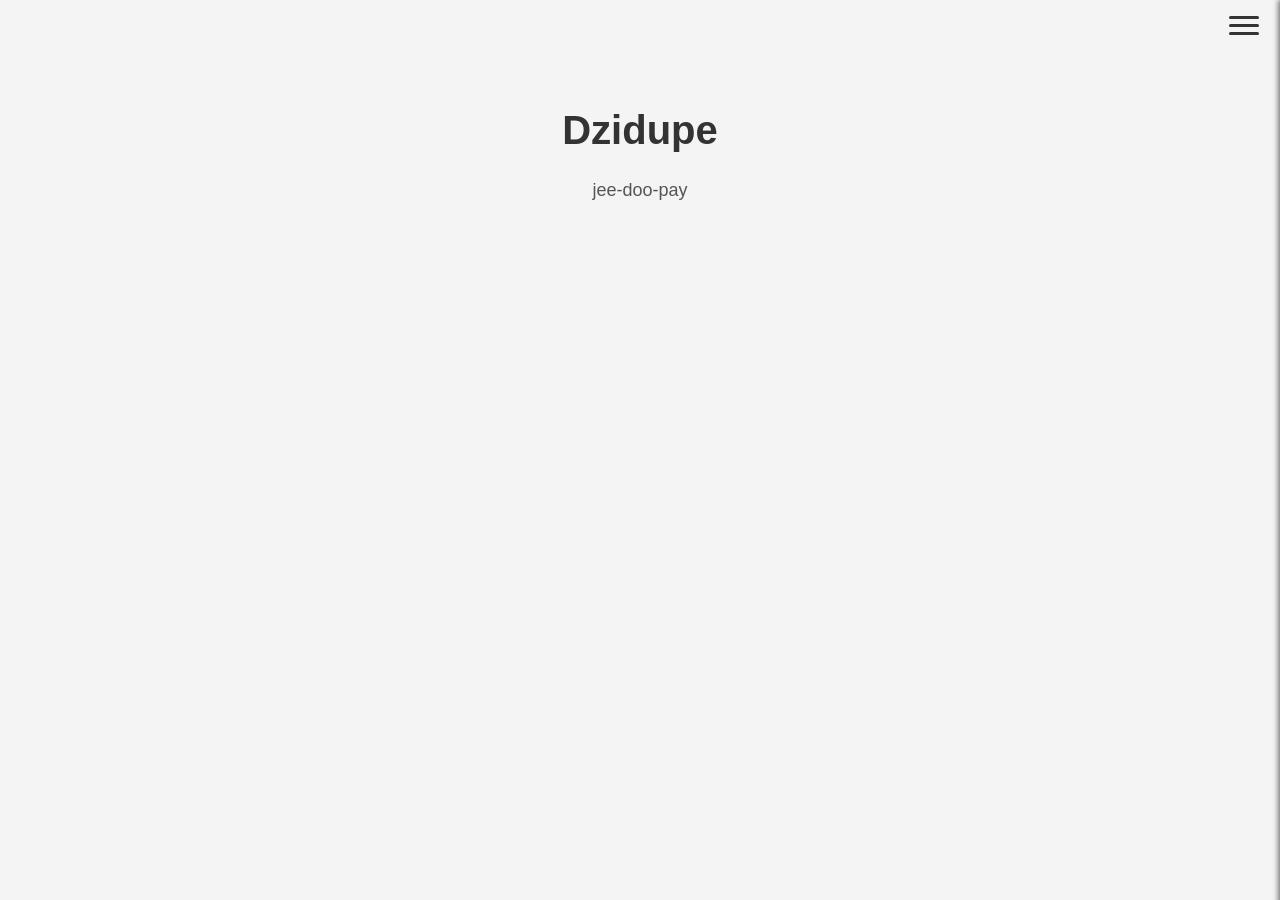
<file: index.html>
<!doctype html>
<html>
  <head>
    <meta charset="UTF-8" />
    <meta http-equiv="X-UA-Compatible" content="IE=edge" />
    <meta name="viewport" content="width=device-width, initial-scale=1.0" />
    <link rel="stylesheet" type="text/css" href="css/styles.css" />
    <title>dzidu</title>
  </head>

  <body>
    <div class="backdrop"></div>

    <button class="menu-btn" aria-label="Open Menu">
      <span class="bar"></span>
      <span class="bar"></span>
      <span class="bar"></span>
    </button>

    <nav class="nav-drawer">
      <a href="index.html">Home</a>
      <a href="htmls/movies.html">Movies</a>
      <a href="htmls/synchronized_lyrics_chords_player.html">Chord chart</a>
    </nav>

    <div class="main-content" style="padding: 50px">
      <h1>Dzidupe</h1>
      <p>jee-doo-pay</p>
    </div>

    <script src="scripts/index.js"></script>
  </body>
</html>
</file>
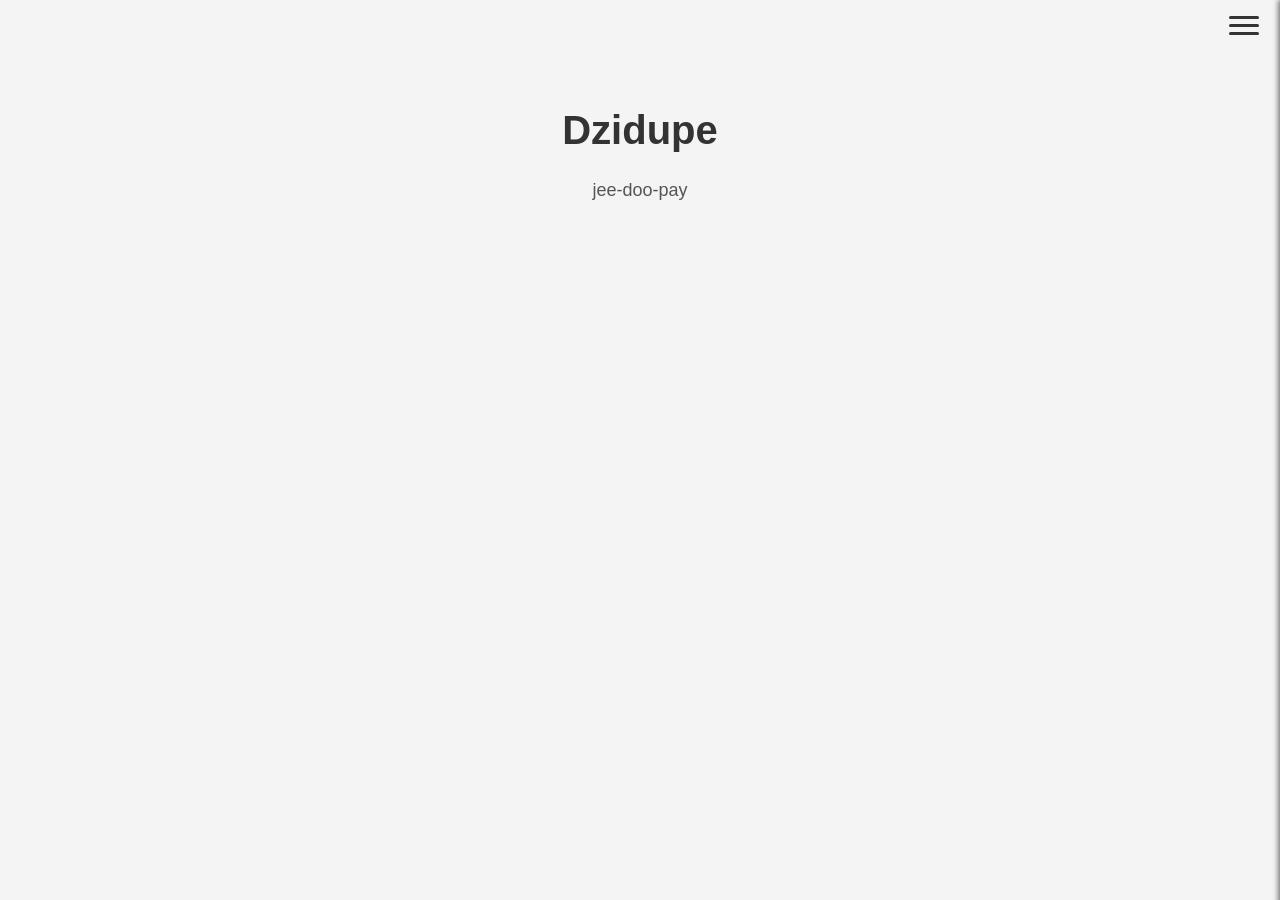
<file: htmls/index.html>
<!doctype html>
<html>
  <head>
    <meta charset="UTF-8" />
    <meta http-equiv="X-UA-Compatible" content="IE=edge" />
    <meta name="viewport" content="width=device-width, initial-scale=1.0" />
    <link rel="stylesheet" type="text/css" href="../css/styles.css" />
    <title>dzidu</title>
  </head>

  <body>
    <div class="backdrop"></div>

    <button class="menu-btn" aria-label="Open Menu">
      <span class="bar"></span>
      <span class="bar"></span>
      <span class="bar"></span>
    </button>

    <nav class="nav-drawer">
      <a href="index.html">Home</a>
      <a href="movies.html">Movies</a>
    </nav>

    <div class="main-content" style="padding: 50px">
      <h1>Dzidupe</h1>
      <p>jee-doo-pay</p>
    </div>

    <script src="../scripts/index.js"></script>
  </body>
</html>
</file>
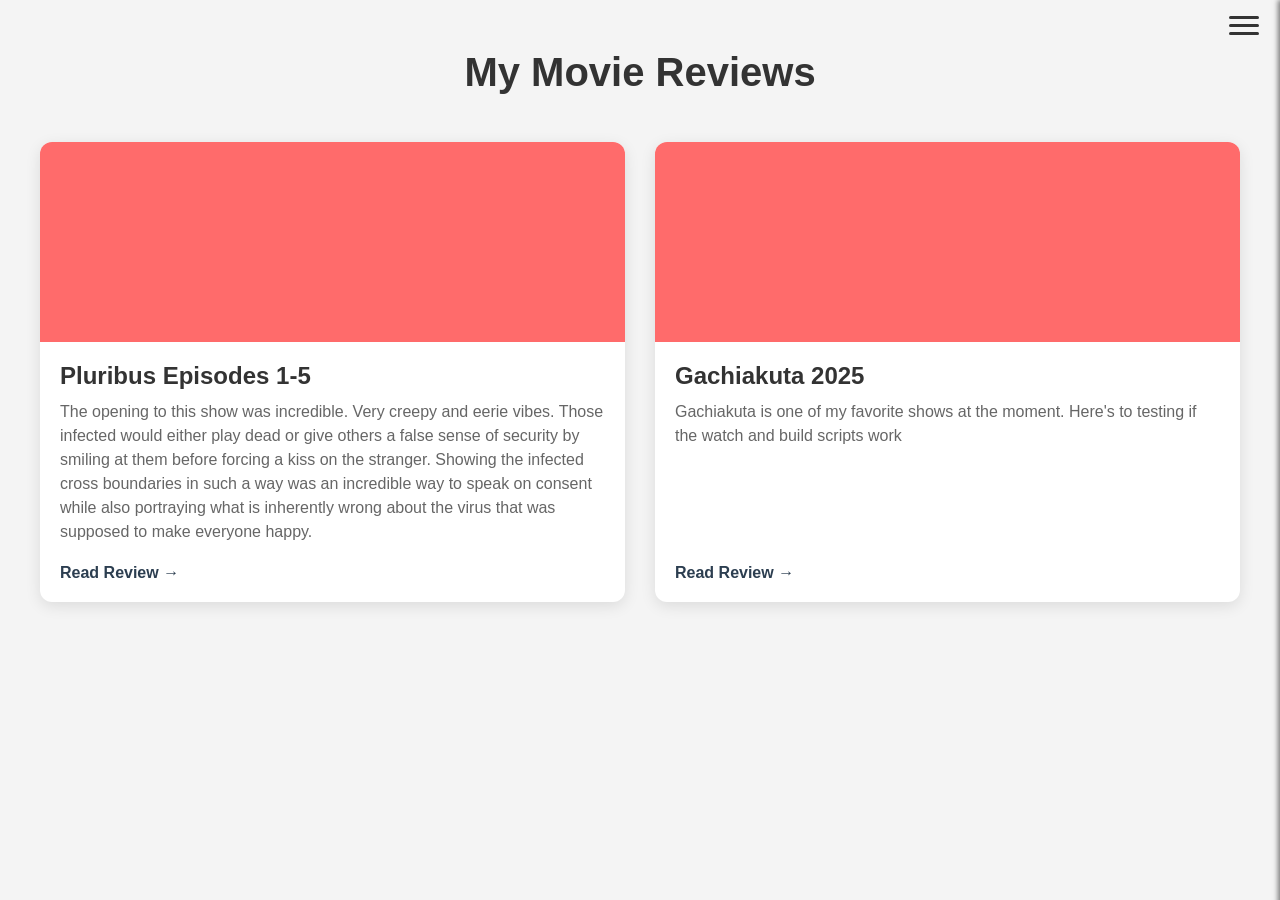
<file: htmls/movies.html>
<!doctype html>
<html>
  <head>
    <meta charset="UTF-8" />
    <meta name="viewport" content="width=device-width, initial-scale=1.0" />
    <link rel="stylesheet" type="text/css" href="../css/styles.css" />
    <title>Dzidu - Movies</title>
  </head>

  <body>
    <div class="backdrop"></div>

    <button class="menu-btn" aria-label="Open Menu">
      <span class="bar"></span>
      <span class="bar"></span>
      <span class="bar"></span>
    </button>

    <nav class="nav-drawer">
      <a href="../index.html">Home</a>
      <a href="movies.html">Movies</a>
    </nav>

    <div class="main-content">
      <h1>My Movie Reviews</h1>

      <div class="blog-grid">
        <article class="movie-card">
          <div class="card-image" style="background-color: #ff6b6b"></div>
          <div class="card-content">
            <h2>Pluribus Episodes 1-5</h2>
            <p>
              The opening to this show was incredible. Very creepy and eerie
              vibes. Those infected would either play dead or give others a
              false sense of security by smiling at them before forcing a kiss
              on the stranger. Showing the infected cross boundaries in such a
              way was an incredible way to speak on consent while also
              portraying what is inherently wrong about the virus that was
              supposed to make everyone happy.
            </p>
            <a href="reviews/Pluribus_Episodes_1-5.html" class="read-more"
              >Read Review &rarr;</a
            >
          </div>
        </article>

        <article class="movie-card">
          <div class="card-image" style="background-color: #ff6b6b"></div>
          <div class="card-content">
            <h2>Gachiakuta 2025</h2>
            <p>
              Gachiakuta is one of my favorite shows at the moment. Here's to
              testing if the watch and build scripts work
            </p>
            <a href="reviews/Gachiakuta_2025.html" class="read-more"
              >Read Review &rarr;</a
            >
          </div>
        </article>
      </div>
    </div>

    <script src="../scripts/index.js"></script>
  </body>
</html>
</file>
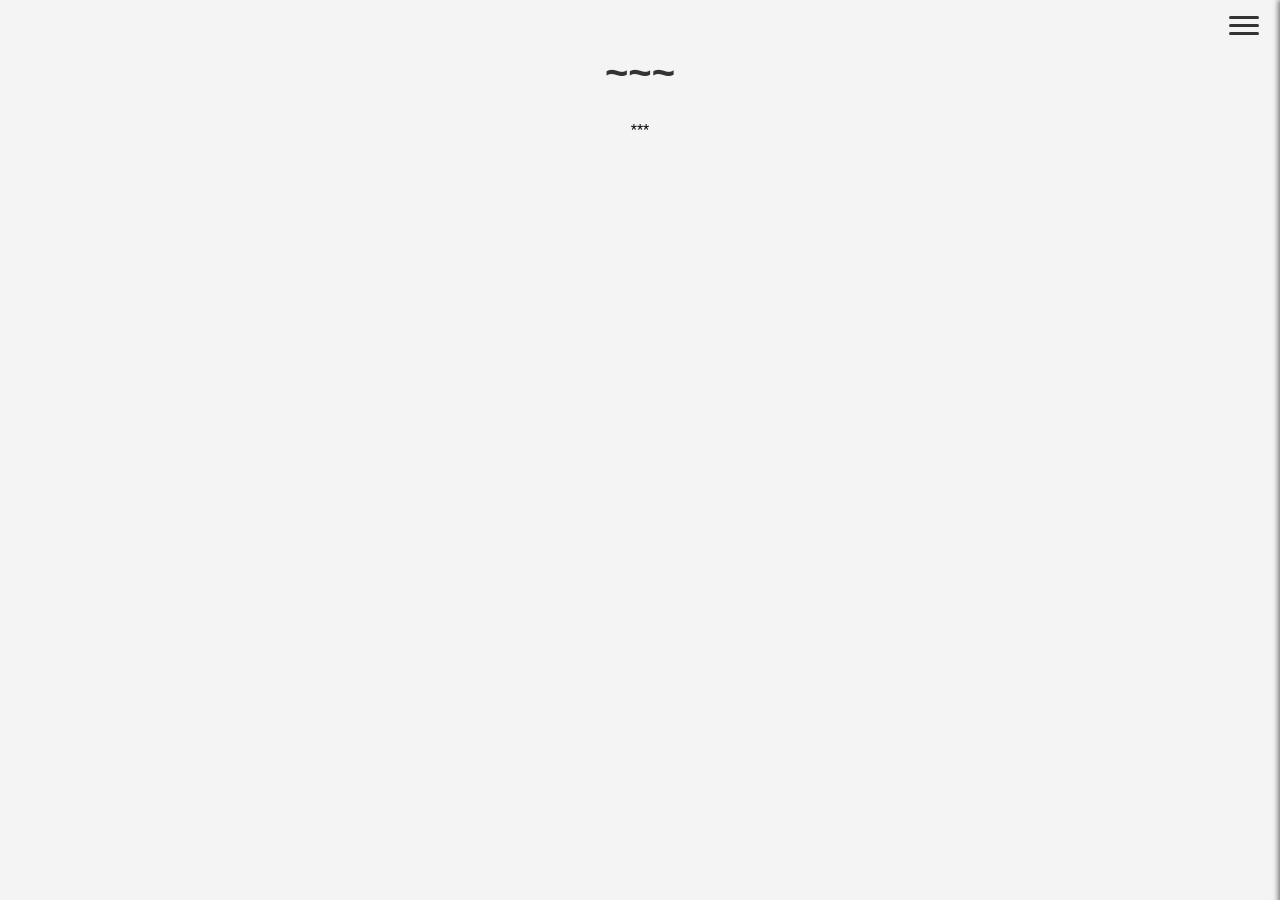
<file: htmls/review.html>
<!doctype html>
<html>
  <head>
    <meta charset="UTF-8" />
    <meta name="viewport" content="width=device-width, initial-scale=1.0" />
    <link rel="stylesheet" type="text/css" href="../../css/styles.css" />
    <title>Dzidu - ~~~</title>
  </head>

  <body>
    <div class="backdrop"></div>

    <button class="menu-btn" aria-label="Open Menu">
      <span class="bar"></span>
      <span class="bar"></span>
      <span class="bar"></span>
    </button>

    <nav class="nav-drawer">
      <a href="../../index.html">Home</a>
      <a href="../movies.html">Movies</a>
    </nav>

    <div class="main-content">
      <h1>~~~</h1>

      <div class="review-text">***</div>
    </div>

    <script src="../../scripts/index.js"></script>
  </body>
</html>
</file>
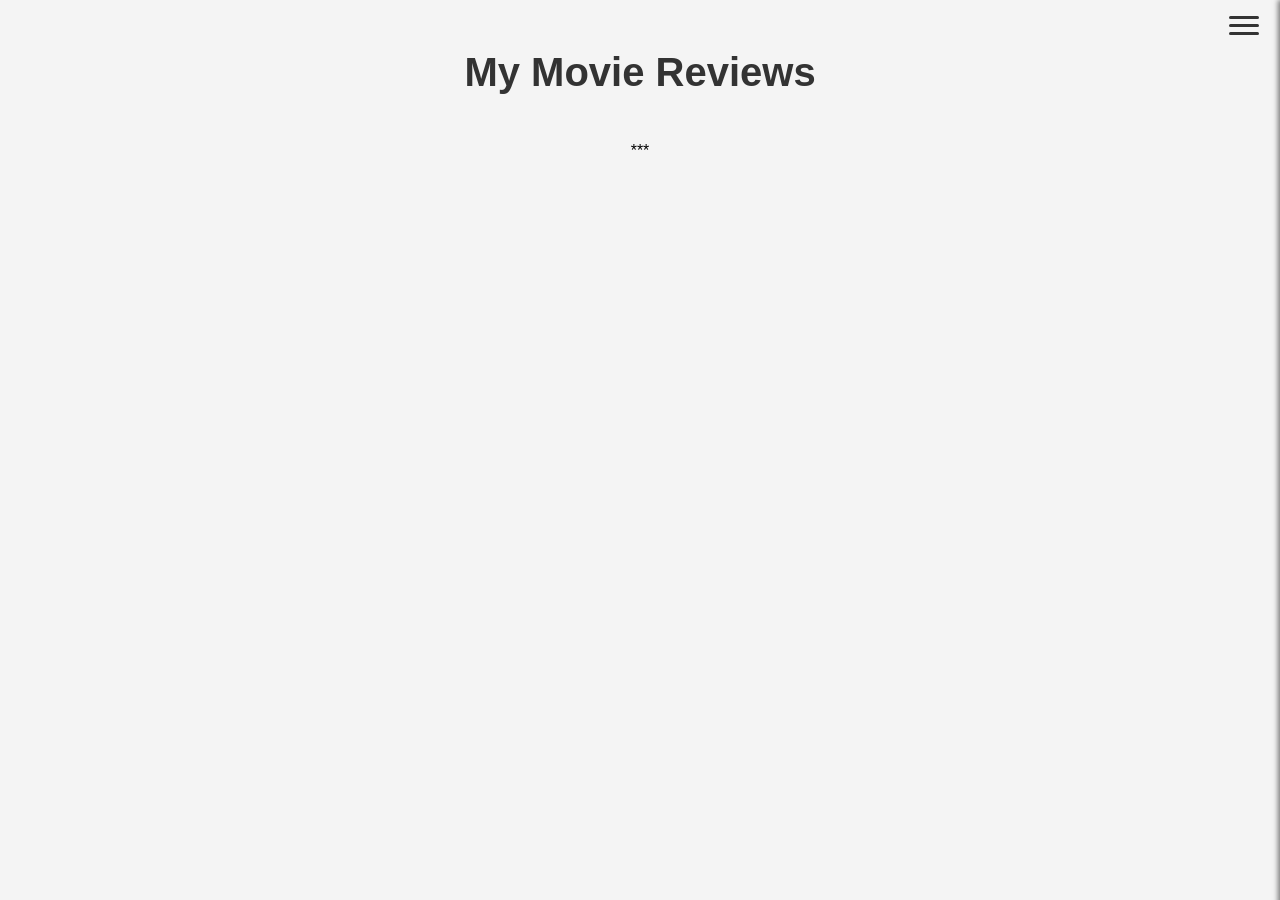
<file: htmls/template.html>
<!doctype html>
<html>
  <head>
    <meta charset="UTF-8" />
    <meta name="viewport" content="width=device-width, initial-scale=1.0" />
    <link rel="stylesheet" type="text/css" href="../css/styles.css" />
    <title>Dzidu - Movies</title>
  </head>

  <body>
    <div class="backdrop"></div>

    <button class="menu-btn" aria-label="Open Menu">
      <span class="bar"></span>
      <span class="bar"></span>
      <span class="bar"></span>
    </button>

    <nav class="nav-drawer">
      <a href="../index.html">Home</a>
      <a href="movies.html">Movies</a>
    </nav>

    <div class="main-content">
      <h1>My Movie Reviews</h1>

      <div class="blog-grid">***</div>
    </div>

    <script src="../scripts/index.js"></script>
  </body>
</html>
</file>
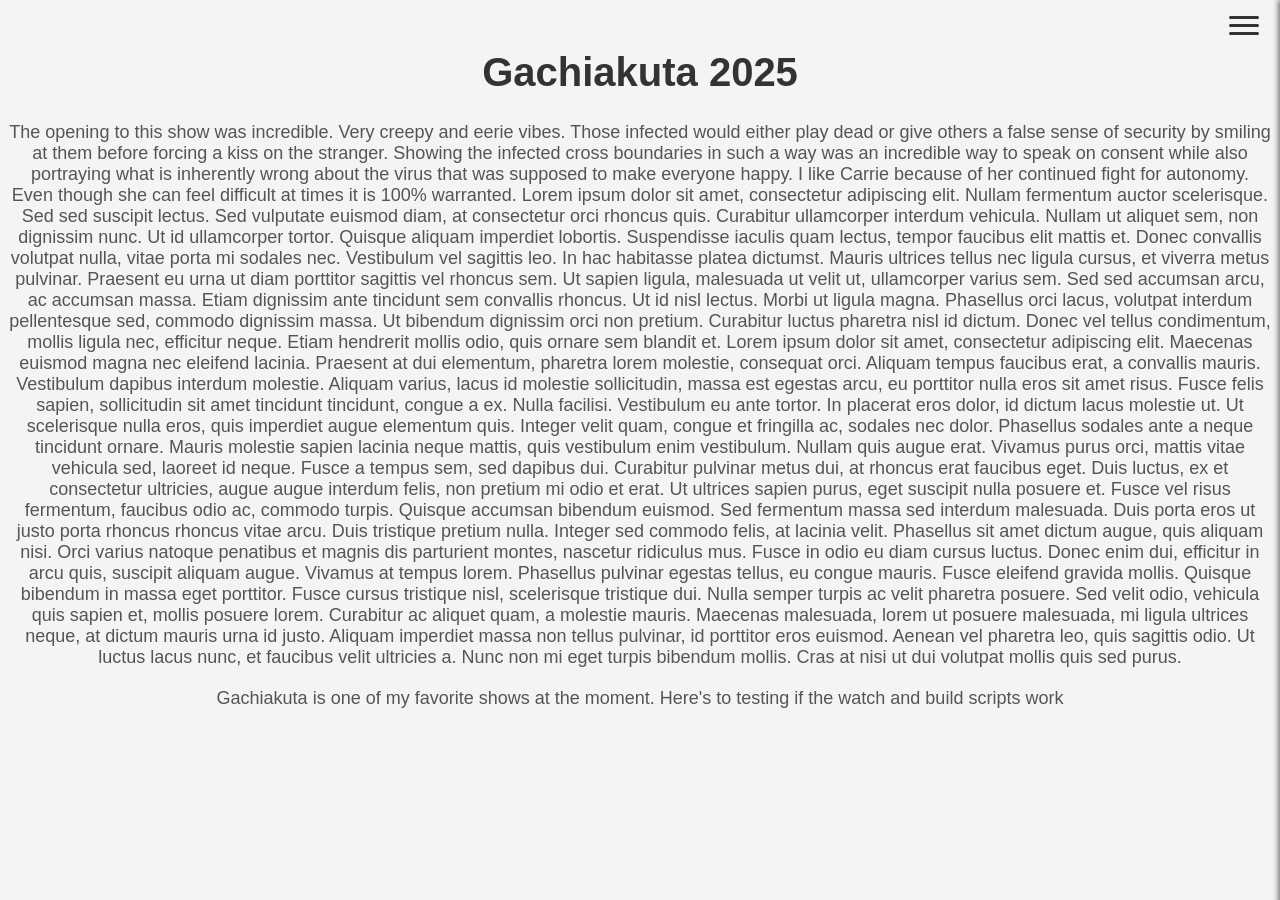
<file: htmls/reviews/Gachiakuta_2025.html>
<!doctype html>
<html>
  <head>
    <meta charset="UTF-8" />
    <meta name="viewport" content="width=device-width, initial-scale=1.0" />
    <link rel="stylesheet" type="text/css" href="../../css/styles.css" />
    <title>Dzidu - Gachiakuta 2025</title>
  </head>

  <body>
    <div class="backdrop"></div>

    <button class="menu-btn" aria-label="Open Menu">
      <span class="bar"></span>
      <span class="bar"></span>
      <span class="bar"></span>
    </button>

    <nav class="nav-drawer">
      <a href="../../index.html">Home</a>
      <a href="../movies.html">Movies</a>
    </nav>

    <div class="main-content">
      <h1>Gachiakuta 2025</h1>

      <div class="review-text">
        <p>The opening to this show was incredible. Very creepy and eerie vibes. Those infected would either play dead or give others a false sense of security by smiling at them before forcing a kiss on the stranger. Showing the infected cross boundaries in such a way was an incredible way to speak on consent while also portraying what is inherently wrong about the virus that was supposed to make everyone happy.
I like Carrie because of her continued fight for autonomy. Even though she can feel difficult at times it is 100% warranted. 

Lorem ipsum dolor sit amet, consectetur adipiscing elit. Nullam fermentum auctor scelerisque. Sed sed suscipit lectus. Sed vulputate euismod diam, at consectetur orci rhoncus quis. Curabitur ullamcorper interdum vehicula. Nullam ut aliquet sem, non dignissim nunc. Ut id ullamcorper tortor. Quisque aliquam imperdiet lobortis. Suspendisse iaculis quam lectus, tempor faucibus elit mattis et. Donec convallis volutpat nulla, vitae porta mi sodales nec. Vestibulum vel sagittis leo. In hac habitasse platea dictumst. Mauris ultrices tellus nec ligula cursus, et viverra metus pulvinar. Praesent eu urna ut diam porttitor sagittis vel rhoncus sem. Ut sapien ligula, malesuada ut velit ut, ullamcorper varius sem. Sed sed accumsan arcu, ac accumsan massa. Etiam dignissim ante tincidunt sem convallis rhoncus.

Ut id nisl lectus. Morbi ut ligula magna. Phasellus orci lacus, volutpat interdum pellentesque sed, commodo dignissim massa. Ut bibendum dignissim orci non pretium. Curabitur luctus pharetra nisl id dictum. Donec vel tellus condimentum, mollis ligula nec, efficitur neque. Etiam hendrerit mollis odio, quis ornare sem blandit et. Lorem ipsum dolor sit amet, consectetur adipiscing elit. Maecenas euismod magna nec eleifend lacinia. Praesent at dui elementum, pharetra lorem molestie, consequat orci. Aliquam tempus faucibus erat, a convallis mauris.

Vestibulum dapibus interdum molestie. Aliquam varius, lacus id molestie sollicitudin, massa est egestas arcu, eu porttitor nulla eros sit amet risus. Fusce felis sapien, sollicitudin sit amet tincidunt tincidunt, congue a ex. Nulla facilisi. Vestibulum eu ante tortor. In placerat eros dolor, id dictum lacus molestie ut. Ut scelerisque nulla eros, quis imperdiet augue elementum quis. Integer velit quam, congue et fringilla ac, sodales nec dolor. Phasellus sodales ante a neque tincidunt ornare. Mauris molestie sapien lacinia neque mattis, quis vestibulum enim vestibulum.

Nullam quis augue erat. Vivamus purus orci, mattis vitae vehicula sed, laoreet id neque. Fusce a tempus sem, sed dapibus dui. Curabitur pulvinar metus dui, at rhoncus erat faucibus eget. Duis luctus, ex et consectetur ultricies, augue augue interdum felis, non pretium mi odio et erat. Ut ultrices sapien purus, eget suscipit nulla posuere et. Fusce vel risus fermentum, faucibus odio ac, commodo turpis. Quisque accumsan bibendum euismod. Sed fermentum massa sed interdum malesuada. Duis porta eros ut justo porta rhoncus rhoncus vitae arcu. Duis tristique pretium nulla. Integer sed commodo felis, at lacinia velit. Phasellus sit amet dictum augue, quis aliquam nisi. Orci varius natoque penatibus et magnis dis parturient montes, nascetur ridiculus mus. Fusce in odio eu diam cursus luctus.

Donec enim dui, efficitur in arcu quis, suscipit aliquam augue. Vivamus at tempus lorem. Phasellus pulvinar egestas tellus, eu congue mauris. Fusce eleifend gravida mollis. Quisque bibendum in massa eget porttitor. Fusce cursus tristique nisl, scelerisque tristique dui. Nulla semper turpis ac velit pharetra posuere. Sed velit odio, vehicula quis sapien et, mollis posuere lorem. Curabitur ac aliquet quam, a molestie mauris. Maecenas malesuada, lorem ut posuere malesuada, mi ligula ultrices neque, at dictum mauris urna id justo. Aliquam imperdiet massa non tellus pulvinar, id porttitor eros euismod. Aenean vel pharetra leo, quis sagittis odio. Ut luctus lacus nunc, et faucibus velit ultricies a. Nunc non mi eget turpis bibendum mollis. Cras at nisi ut dui volutpat mollis quis sed purus.</p>
    
        <p>Gachiakuta is one of my favorite shows at the moment. Here's to testing if the watch and build scripts work</p>
    </div>
    </div>

    <script src="../../scripts/index.js"></script>
  </body>
</html>
</file>
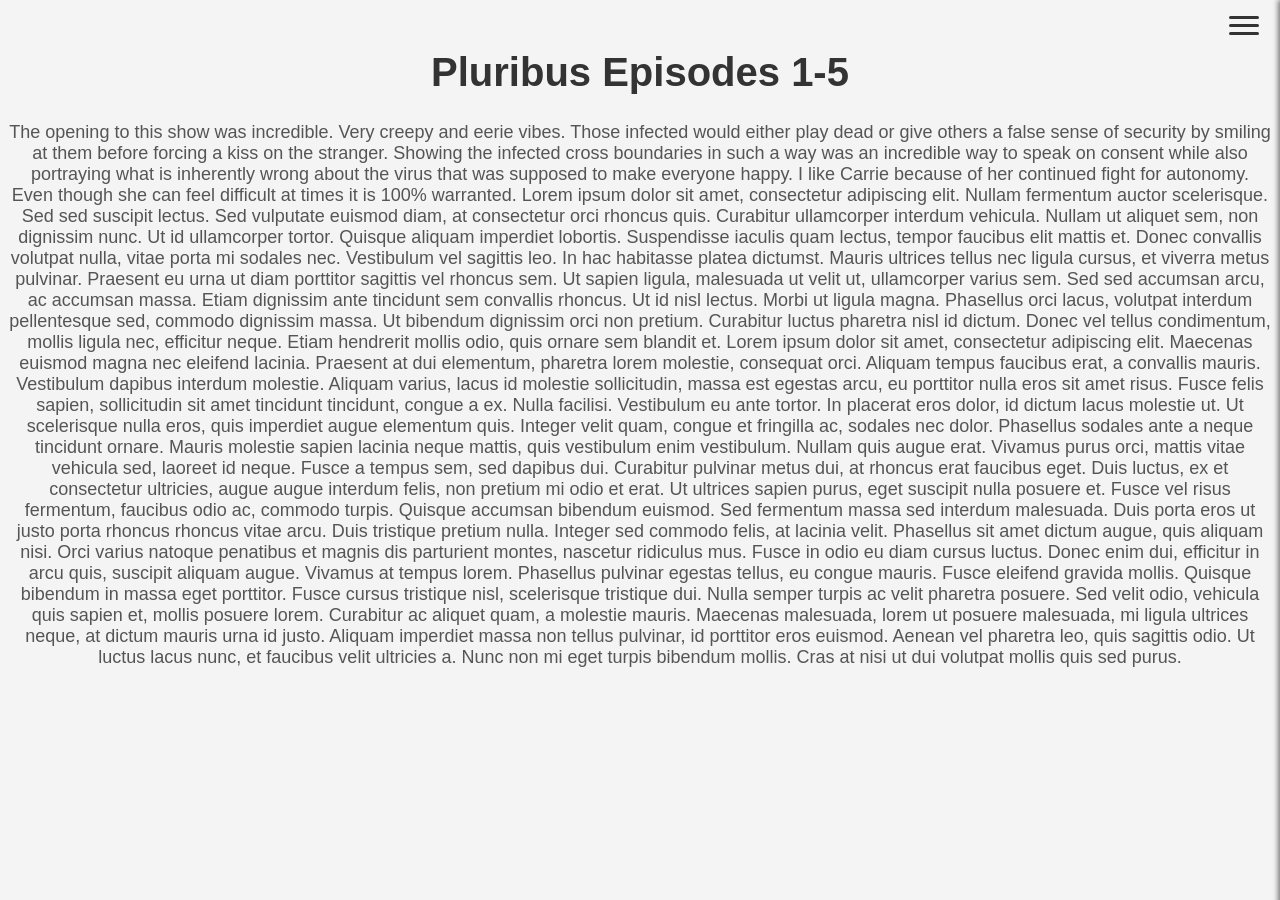
<file: htmls/reviews/Pluribus_Episodes_1-5.html>
<!doctype html>
<html>
  <head>
    <meta charset="UTF-8" />
    <meta name="viewport" content="width=device-width, initial-scale=1.0" />
    <link rel="stylesheet" type="text/css" href="../../css/styles.css" />
    <title>Dzidu - Pluribus Episodes 1-5</title>
  </head>

  <body>
    <div class="backdrop"></div>

    <button class="menu-btn" aria-label="Open Menu">
      <span class="bar"></span>
      <span class="bar"></span>
      <span class="bar"></span>
    </button>

    <nav class="nav-drawer">
      <a href="../../index.html">Home</a>
      <a href="../movies.html">Movies</a>
    </nav>

    <div class="main-content">
      <h1>Pluribus Episodes 1-5</h1>

      <div class="review-text">
        <p>The opening to this show was incredible. Very creepy and eerie vibes. Those infected would either play dead or give others a false sense of security by smiling at them before forcing a kiss on the stranger. Showing the infected cross boundaries in such a way was an incredible way to speak on consent while also portraying what is inherently wrong about the virus that was supposed to make everyone happy.
I like Carrie because of her continued fight for autonomy. Even though she can feel difficult at times it is 100% warranted. 

Lorem ipsum dolor sit amet, consectetur adipiscing elit. Nullam fermentum auctor scelerisque. Sed sed suscipit lectus. Sed vulputate euismod diam, at consectetur orci rhoncus quis. Curabitur ullamcorper interdum vehicula. Nullam ut aliquet sem, non dignissim nunc. Ut id ullamcorper tortor. Quisque aliquam imperdiet lobortis. Suspendisse iaculis quam lectus, tempor faucibus elit mattis et. Donec convallis volutpat nulla, vitae porta mi sodales nec. Vestibulum vel sagittis leo. In hac habitasse platea dictumst. Mauris ultrices tellus nec ligula cursus, et viverra metus pulvinar. Praesent eu urna ut diam porttitor sagittis vel rhoncus sem. Ut sapien ligula, malesuada ut velit ut, ullamcorper varius sem. Sed sed accumsan arcu, ac accumsan massa. Etiam dignissim ante tincidunt sem convallis rhoncus.

Ut id nisl lectus. Morbi ut ligula magna. Phasellus orci lacus, volutpat interdum pellentesque sed, commodo dignissim massa. Ut bibendum dignissim orci non pretium. Curabitur luctus pharetra nisl id dictum. Donec vel tellus condimentum, mollis ligula nec, efficitur neque. Etiam hendrerit mollis odio, quis ornare sem blandit et. Lorem ipsum dolor sit amet, consectetur adipiscing elit. Maecenas euismod magna nec eleifend lacinia. Praesent at dui elementum, pharetra lorem molestie, consequat orci. Aliquam tempus faucibus erat, a convallis mauris.

Vestibulum dapibus interdum molestie. Aliquam varius, lacus id molestie sollicitudin, massa est egestas arcu, eu porttitor nulla eros sit amet risus. Fusce felis sapien, sollicitudin sit amet tincidunt tincidunt, congue a ex. Nulla facilisi. Vestibulum eu ante tortor. In placerat eros dolor, id dictum lacus molestie ut. Ut scelerisque nulla eros, quis imperdiet augue elementum quis. Integer velit quam, congue et fringilla ac, sodales nec dolor. Phasellus sodales ante a neque tincidunt ornare. Mauris molestie sapien lacinia neque mattis, quis vestibulum enim vestibulum.

Nullam quis augue erat. Vivamus purus orci, mattis vitae vehicula sed, laoreet id neque. Fusce a tempus sem, sed dapibus dui. Curabitur pulvinar metus dui, at rhoncus erat faucibus eget. Duis luctus, ex et consectetur ultricies, augue augue interdum felis, non pretium mi odio et erat. Ut ultrices sapien purus, eget suscipit nulla posuere et. Fusce vel risus fermentum, faucibus odio ac, commodo turpis. Quisque accumsan bibendum euismod. Sed fermentum massa sed interdum malesuada. Duis porta eros ut justo porta rhoncus rhoncus vitae arcu. Duis tristique pretium nulla. Integer sed commodo felis, at lacinia velit. Phasellus sit amet dictum augue, quis aliquam nisi. Orci varius natoque penatibus et magnis dis parturient montes, nascetur ridiculus mus. Fusce in odio eu diam cursus luctus.

Donec enim dui, efficitur in arcu quis, suscipit aliquam augue. Vivamus at tempus lorem. Phasellus pulvinar egestas tellus, eu congue mauris. Fusce eleifend gravida mollis. Quisque bibendum in massa eget porttitor. Fusce cursus tristique nisl, scelerisque tristique dui. Nulla semper turpis ac velit pharetra posuere. Sed velit odio, vehicula quis sapien et, mollis posuere lorem. Curabitur ac aliquet quam, a molestie mauris. Maecenas malesuada, lorem ut posuere malesuada, mi ligula ultrices neque, at dictum mauris urna id justo. Aliquam imperdiet massa non tellus pulvinar, id porttitor eros euismod. Aenean vel pharetra leo, quis sagittis odio. Ut luctus lacus nunc, et faucibus velit ultricies a. Nunc non mi eget turpis bibendum mollis. Cras at nisi ut dui volutpat mollis quis sed purus.</p>
    </div>
    </div>

    <script src="../../scripts/index.js"></script>
  </body>
</html>
</file>
<file: css/styles.css>
body {
  background-color: #f4f4f4;
  font-family: Arial, sans-serif;
  text-align: center;
}

h1 {
  font-size: 40px;
  color: #333333;
  margin-top: 50px;
}

p {
  font-size: 18px;
  color: #555555;
  margin-top: 20px;
}

/* --- 1. The Menu Button (Highest Priority) --- */
.menu-btn {
  position: fixed;
  top: 15px;
  right: 15px;
  z-index: 1002; /* Top of the stack */
  background: none;
  border: none;
  cursor: pointer;
  display: flex;
  flex-direction: column;
  gap: 5px;
}

.bar {
  display: block;
  width: 30px;
  height: 3px;
  background-color: #333;
  border-radius: 2px;
  transition: all 0.3s ease-in-out;
}

/* Animation States */
.menu-btn.open .bar:nth-child(1) {
  transform: translateY(8px) rotate(45deg);
  background-color: white;
}
.menu-btn.open .bar:nth-child(2) {
  opacity: 0;
}
.menu-btn.open .bar:nth-child(3) {
  transform: translateY(-8px) rotate(-45deg);
  background-color: white;
}

/* --- 2. The Drawer (Middle Priority) --- */
.nav-drawer {
  position: fixed;
  top: 0;
  right: 0;
  width: 250px;
  height: 100vh;
  background-color: #2c3e50;
  padding-top: 80px;
  z-index: 1001; /* Below button, above backdrop */
  transform: translateX(100%);
  transition: transform 0.3s ease-in-out;
  box-shadow: -2px 0 5px rgba(0, 0, 0, 0.5); /* Adds a shadow to the edge */
}

.nav-drawer.active {
  transform: translateX(0);
}

.nav-drawer a {
  display: block;
  color: white;
  text-decoration: none;
  padding: 15px 30px;
  font-size: 1.2rem;
  transition: background 0.2s;
}

.nav-drawer a:hover {
  background-color: #34495e;
}

/* --- 3. The Backdrop (Lowest Overlay Priority) --- */
.backdrop {
  position: fixed;
  top: 0;
  left: 0;
  width: 100%;
  height: 100%;
  background-color: rgba(0, 0, 0, 0.5); /* 50% opacity black */
  z-index: 1000; /* Below drawer, above content */

  /* Hidden by default */
  opacity: 0;
  pointer-events: none; /* Allows you to click through it when invisible */
  transition: opacity 0.3s ease-in-out;
}

.backdrop.active {
  opacity: 1;
  pointer-events: all; /* Blocks clicks to content underneath */
}

body.no-scroll {
  overflow: hidden;
}

/* --- Blog Grid Styles --- */

.blog-grid {
  display: grid;
  /* This magic line creates a responsive grid automatically */
  grid-template-columns: repeat(auto-fit, minmax(280px, 1fr));
  gap: 30px;
  padding: 20px 0;
  max-width: 1200px;
  margin: 0 auto; /* Centers the grid */
}

/* --- The Card Design --- */
.movie-card {
  background: white;
  border-radius: 12px;
  overflow: hidden; /* Keeps image inside rounded corners */
  box-shadow: 0 4px 15px rgba(0, 0, 0, 0.1);
  transition: transform 0.2s;
  text-align: left; /* Aligns text inside card to left */
  display: flex;
  flex-direction: column;
}

.movie-card:hover {
  transform: translateY(-5px); /* Lifts card slightly on hover */
}

.card-image {
  height: 200px;
  width: 100%;
  background-color: #ddd; /* Fallback color */
  /* Later you will add: background-image: url('image.jpg'); */
  background-size: cover;
  background-position: center;
}

.card-content {
  padding: 20px;
  display: flex;
  flex-direction: column;
  flex-grow: 1; /* Ensures buttons align at bottom if text varies */
}

.movie-card h2 {
  margin: 0 0 10px 0;
  font-size: 1.5rem;
  color: #333;
}

.movie-card p {
  font-size: 1rem;
  color: #666;
  margin: 0 0 20px 0;
  line-height: 1.5;
}

.read-more {
  margin-top: auto; /* Pushes button to bottom */
  text-decoration: none;
  color: #2c3e50;
  font-weight: bold;
}
</file>
